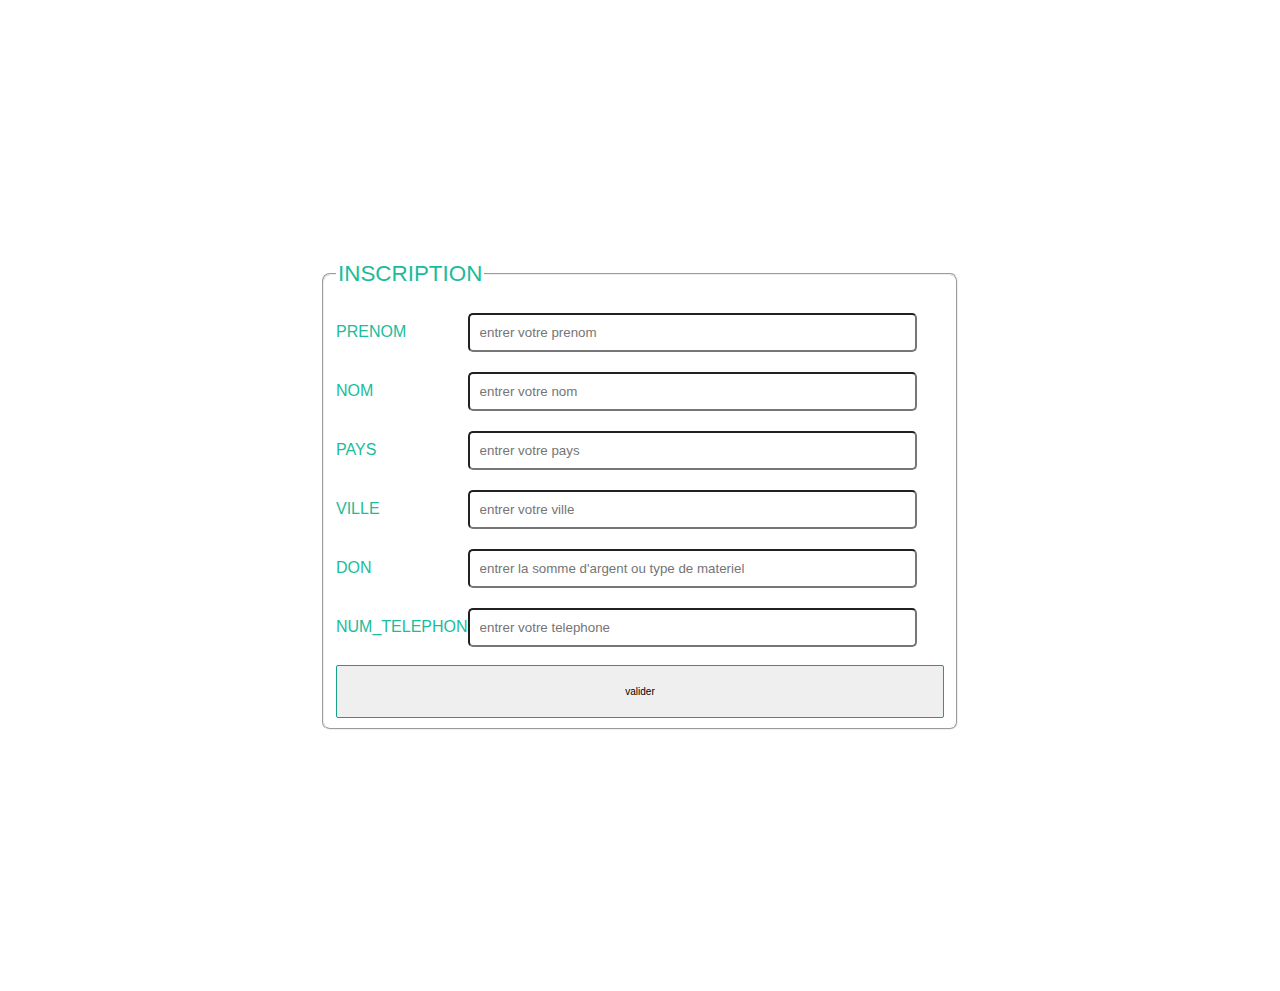
<file: projet_web/formulaire_donneur.html>
<!DOCTYPE html>
<html lang="en">

<head>
    <meta charset="UTF-8">
    <meta http-equiv="X-UA-Compatible" content="IE=edge">
    <meta name="viewport" content="width=device-width, initial-scale=1.0">
	<link  rel="stylesheet" href="assert/css/style_css.css"/>
    <title>AJAD</title>
	 
	
	
</head>
<body>
<form  action="connexion_donneur.php" method="get">
<fieldset>
<legend>  INSCRIPTION</legend>

<label>PRENOM</label><input type="text" name="PRENOM" placeholder="entrer votre prenom"/><br>
<label>NOM</label><input type="text" name="NOM" placeholder="entrer votre nom"/><br>

<label>PAYS</label><input type="text" name="PAYS" placeholder="entrer votre pays"/><br>
<label>VILLE</label><input type="text" name="VILLE" placeholder="entrer votre ville"/><br>
<label>DON</label><input type="int" name="DON" placeholder="entrer la somme d'argent ou type de materiel"/><br>
<label>NUM_TELEPHONE</label><input type="text" name="NUM_TELEPHONE" placeholder="entrer votre telephone"/><br>
<input type="submit" value="valider" name="submit" />

</fieldset>


</form>




</body>
</file>
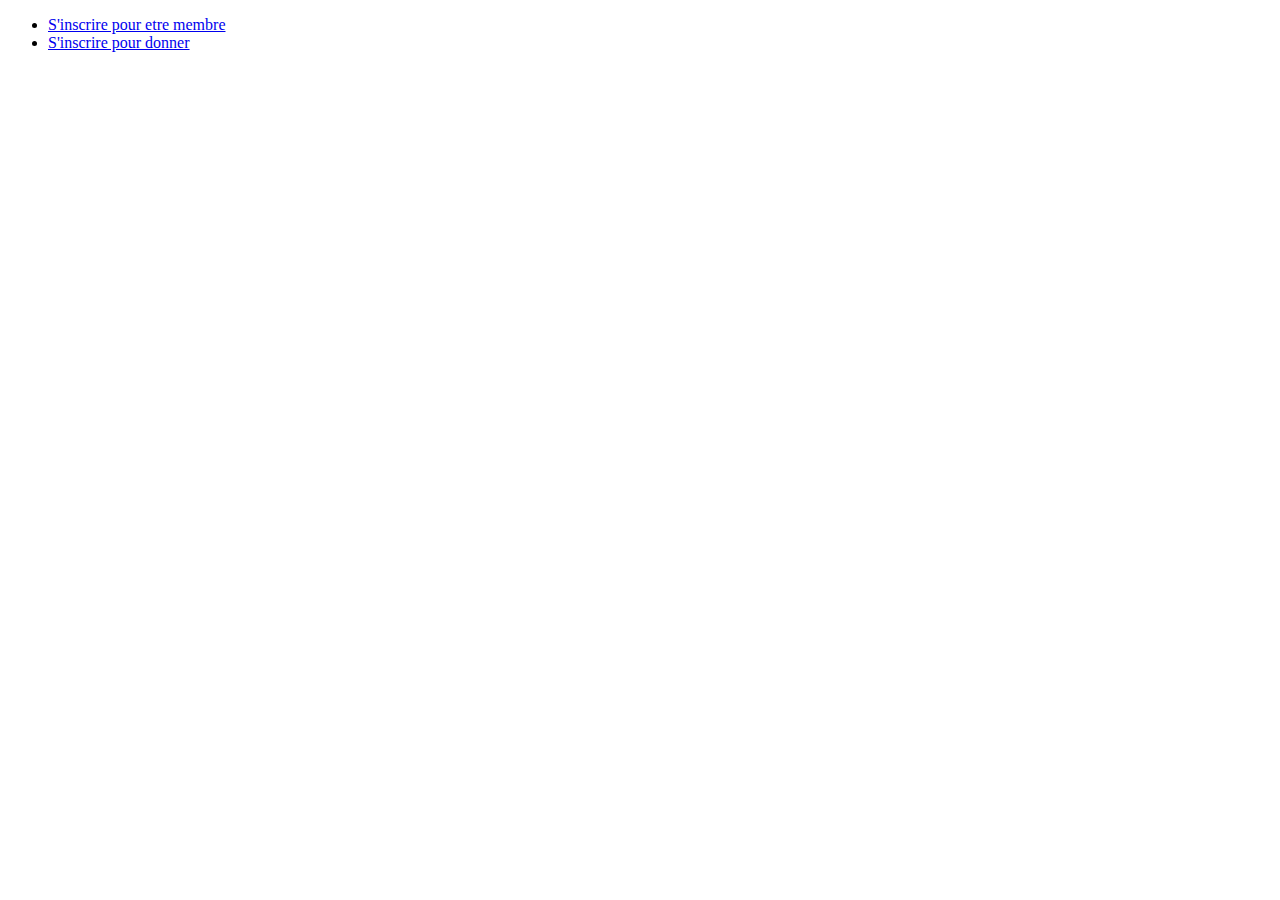
<file: projet_web/formulaire_inscription.html>
<!DOCTYPE html>
<html lang="en">
<head>
    <meta charset="UTF-8">
    <meta http-equiv="X-UA-Compatible" content="IE=edge">
    <meta name="viewport" content="width=device-width, initial-scale=1.0">
    <title>S'inscrire</title>
</head>
<body>
    <div>
        <ul>
        <li>
        <a href="formulaire_Membre.php" target="_blank" >S'inscrire pour etre membre</a>
        </li>
        <li>
            <a  href="formulaire_donneur.html" target="_blank">S'inscrire pour donner</a>
        </li>
        </ul>

    </div>
</body>
</html>
</file>
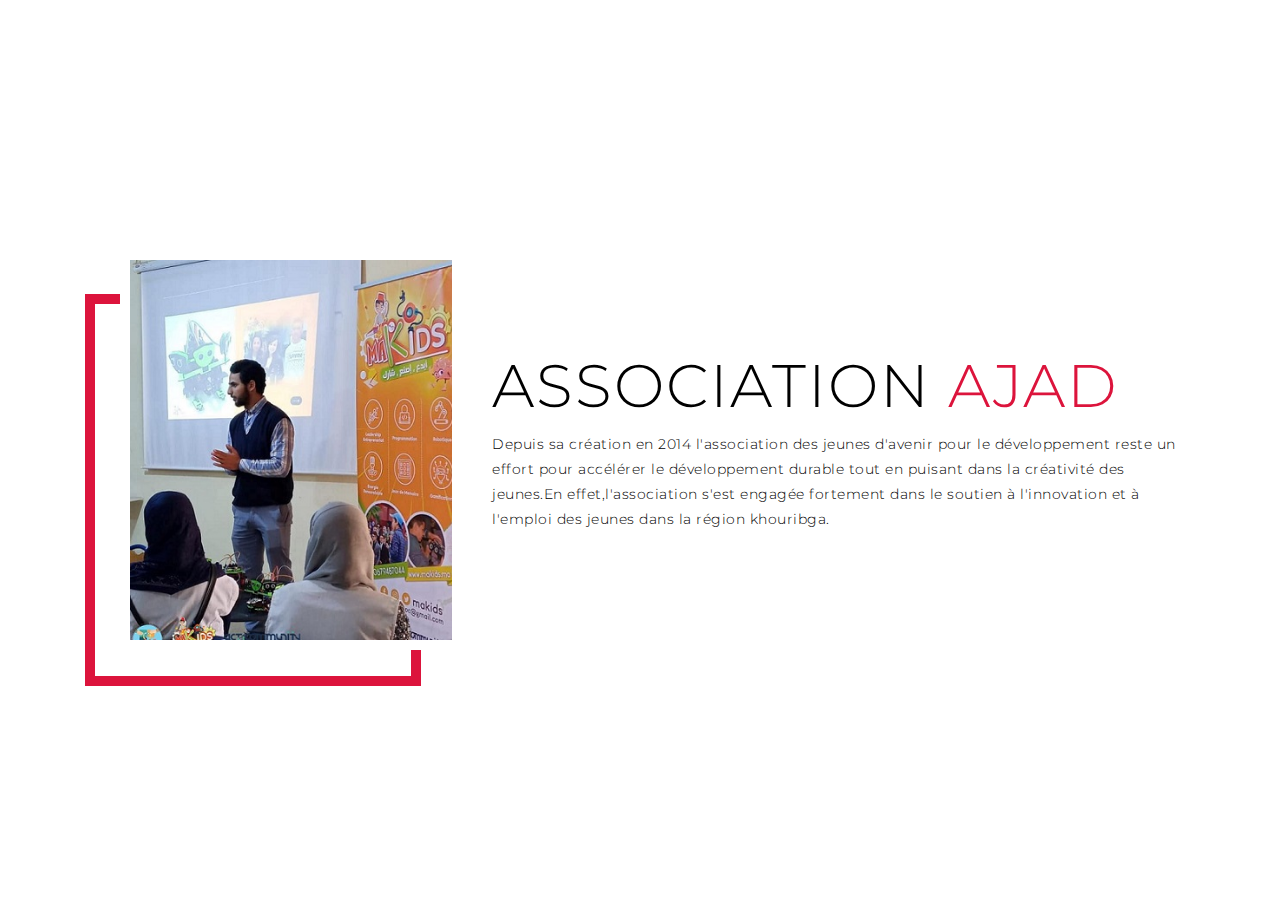
<file: projet_web/index3.html>
<!DOCTYPE html>
<html lang="en">
<head>
    <meta charset="UTF-8">
    <meta http-equiv="X-UA-Compatible" content="IE=edge">
    <meta name="viewport" content="width=device-width, initial-scale=1.0">
    <link rel="stylesheet" href="assert/css/styles.css">
    <title>Document</title>
   
</head>
<body>
    <section id="about">
        <div class="about container">
          <div class="col-left">
            <div class="about-img">
              <img src="assert/image/ABDI3.jpg" alt="img">
            </div>
          </div>
          <div class="col-right">
            <h1 class="section-title">ASSOCIATION <span>AJAD</span></h1>
            
            <p>
              Depuis sa création en 2014 l'association des jeunes d'avenir pour le développement reste un effort pour accélérer le développement durable tout en puisant dans la créativité des jeunes.En effet,l'association s'est engagée fortement dans le soutien à l'innovation
              et à l'emploi des jeunes dans la région khouribga.


            </p>
            
          </div>
        </div>
      </section>
</body>
</html>
</file>
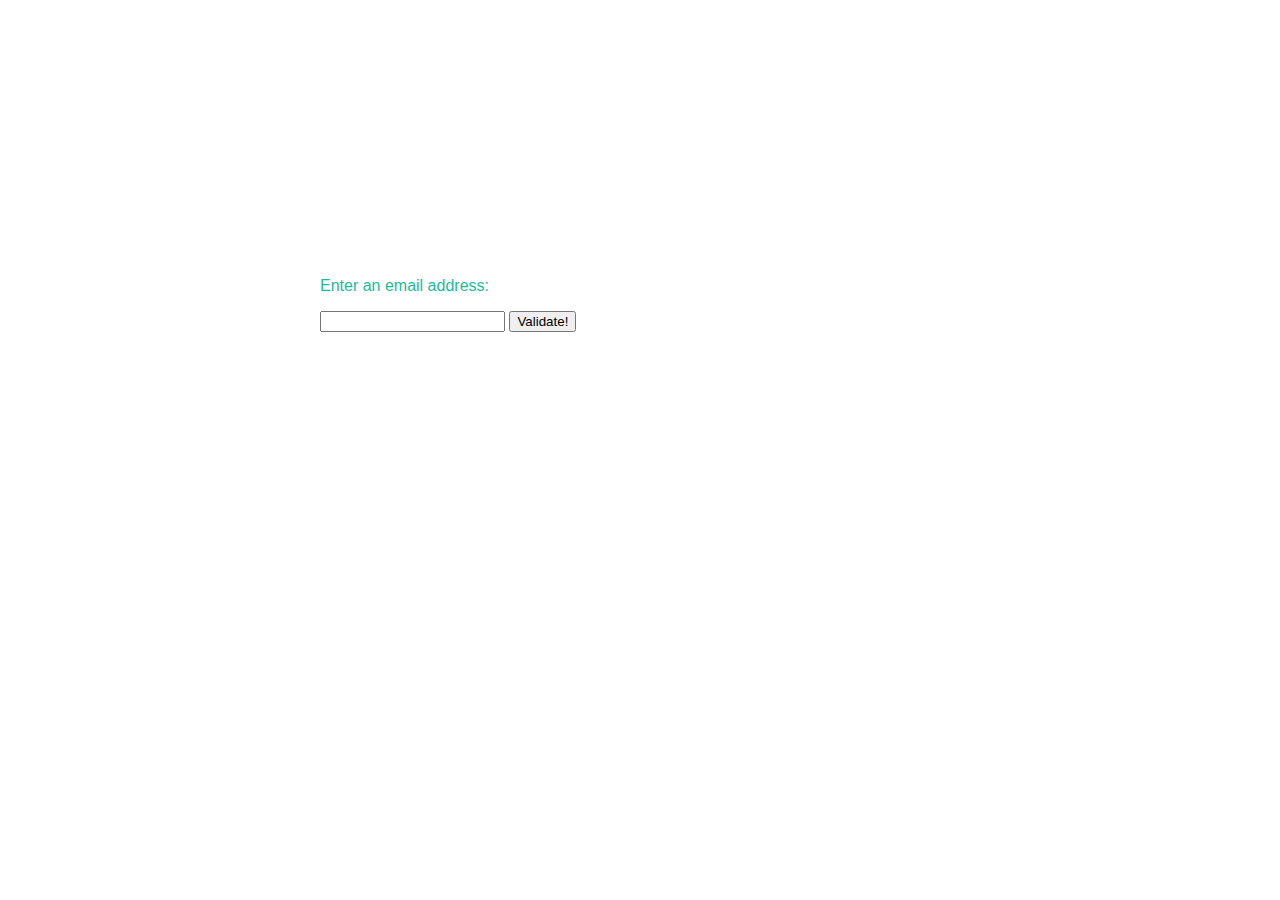
<file: projet_web/test.html>
<!DOCTYPE html>
<html lang="en">

<head>
    <meta charset="UTF-8">
    <meta http-equiv="X-UA-Compatible" content="IE=edge">
    <meta name="viewport" content="width=device-width, initial-scale=1.0">
	<link  rel="stylesheet" href="assert/css/style_css.css"/>
    <title>AJAD</title>
	 
	
	
</head>
<body>
    <script src="https://ajax.googleapis.com/ajax/libs/jquery/2.1.1/jquery.min.js"></script>
    <form>
      <p>Enter an email address:</p>
      <input id='email'>
      <button type='submit' id='validate'>Validate!</button>
    </form>
    <h2 id='result'></h2>

</body>
</html>
</file>
<file: projet_web/assert/css/style_css.css>
label{
	width: 20%;
	display:inline-block ;
	text-align:left;
}
body{
	width:50%;
	font-family:arial;
	margin:5px auto;
	padding:20%;
	color: #1abc9c;
}
fieldset{
	border-radius: 8px;
}
legend{
	font-size:1.4em;
	margin-bottom: 10px ;
}
input[type="text"],input[type="int"],input[type="email"],input[type="tel"],input[type="password"]{
border-radius: 5px;
padding: 10px;
width: 70%;
background-color: #ffff;	
margin:10px;
}
 input[type="submit"]{
	position:relative;
	padding: 20px;
	font-size:18px;
	border:1px solid #16a085;
	border-radius: 2px;
	margin-top: 8px;
	width: 100%;
	font-size :10px;
	font-style:bold;
	color: #000 ;
 }
</file>
<file: projet_web/assert/css/styles.css>
@import 'https://fonts.googleapis.com/css?family=Montserrat:300, 400, 700&display=swap';
@import 'https://fonts.googleapis.com/css?family=Montserrat:300, 400, 700&display=swap';
* {
padding: 0;
margin: 0;
box-sizing: border-box;
}
html {
font-size: 10px;
font-family: 'Montserrat', sans-serif;
scroll-behavior: smooth;
}
a {
text-decoration: none;
}
.container {
min-height: 100vh;
width: 100%;
display: flex;
align-items: center;
justify-content: center;
}
img {
height: 100%;
width: 100%;
object-fit: cover;
}
p {
color: black;
font-size: 1.4rem;
margin-top: 5px;
line-height: 2.5rem;
font-weight: 300;
letter-spacing: 0.05rem;
}
.section-title {
font-size: 4rem;
font-weight: 300;
color: black;
margin-bottom: 10px;
text-transform: uppercase;
letter-spacing: 0.2rem;
text-align: center;
}
.section-title span {
color: crimson;
}

.cta {
display: inline-block;
padding: 10px 30px;
color: white;
background-color: transparent;
border: 2px solid crimson;
font-size: 2rem;
text-transform: uppercase;
letter-spacing: 0.1rem;
margin-top: 30px;
transition: 0.3s ease;
transition-property: background-color, color;
}
.cta:hover {
color: white;
background-color: crimson;
}
.brand h1 {
font-size: 3rem;
text-transform: uppercase;
color: white;
}
.brand h1 span {
color: crimson;
}

/* Header section */
#header {
position: fixed;
z-index: 1000;
left: 0;
top: 0;
width: 100vw;
height: auto;
}
#header .header {
min-height: 8vh;
background-color: rgba(31, 30, 30, 0.24);
transition: 0.3s ease background-color;
}
#header .nav-bar {
display: flex;
align-items: center;
justify-content: space-between;
width: 100%;
height: 100%;
max-width: 1300px;
padding: 0 10px;
}
#header .nav-list ul {
list-style: none;
position: absolute;
background-color: rgb(31, 30, 30);
width: 100vw;
height: 100vh;
left: 100%;
top: 0;
display: flex;
flex-direction: column;
justify-content: center;
align-items: center;
z-index: 1;
overflow-x: hidden;
transition: 0.5s ease left;
}
#header .nav-list ul.active {
left: 0%;
}
#header .nav-list ul a {
font-size: 2.5rem;
font-weight: 500;
letter-spacing: 0.2rem;
text-decoration: none;
color: white;
text-transform: uppercase;
padding: 20px;
display: block;
}
#header .nav-list ul a::after {
content: attr(data-after);
position: absolute;
top: 50%;
left: 50%;
transform: translate(-50%, -50%) scale(0);
color: rgba(240, 248, 255, 0.021);
font-size: 13rem;
letter-spacing: 50px;
z-index: -1;
transition: 0.3s ease letter-spacing;
}
#header .nav-list ul li:hover a::after {
transform: translate(-50%, -50%) scale(1);
letter-spacing: initial;
}
#header .nav-list ul li:hover a {
color: crimson;
}
#header .hamburger {
height: 60px;
width: 60px;
display: inline-block;
border: 3px solid white;
border-radius: 50%;
position: relative;
display: flex;
align-items: center;
justify-content: center;
z-index: 100;
cursor: pointer;
transform: scale(0.8);
margin-right: 20px;
}
#header .hamburger:after {
position: absolute;
content: '';
height: 100%;
width: 100%;
border-radius: 50%;
border: 3px solid white;
animation: hamburger_puls 1s ease infinite;
}
#header .hamburger .bar {
height: 2px;
width: 30px;
position: relative;
background-color: white;
z-index: -1;
}
#header .hamburger .bar::after,
#header .hamburger .bar::before {
content: '';
position: absolute;
height: 100%;
width: 100%;
left: 0;
background-color: white;
transition: 0.3s ease;
transition-property: top, bottom;
}
#header .hamburger .bar::after {
top: 8px;
}
#header .hamburger .bar::before {
bottom: 8px;
}
#header .hamburger.active .bar::before {
bottom: 0;
}
#header .hamburger.active .bar::after {
top: 0;
}
/* End Header section */

/* Hero Section */
#hero {
background-image: url(./img/hero-bg.png);
background-size: cover;
background-position: top center;
position: relative;
z-index: 1;
}
#hero::after {
content: '';
position: absolute;
left: 0;
top: 0;
height: 100%;
width: 100%;
background-color: black;
opacity: 0.7;
z-index: -1;
}
#hero .hero {
max-width: 1200px;
margin: 0 auto;
padding: 0 50px;
justify-content: flex-start;
}
#hero h1 {
display: block;
width: fit-content;
font-size: 4rem;
position: relative;
color: transparent;
animation: text_reveal 0.5s ease forwards;
animation-delay: 1s;
}
#hero h1:nth-child(1) {
animation-delay: 1s;
}
#hero h1:nth-child(2) {
animation-delay: 2s;
}
#hero h1:nth-child(3) {
animation: text_reveal_name 0.5s ease forwards;
animation-delay: 3s;
}
#hero h1 span {
position: absolute;
top: 0;
left: 0;
height: 100%;
width: 0;
background-color: crimson;
animation: text_reveal_box 1s ease;
animation-delay: 0.5s;
}
#hero h1:nth-child(1) span {
animation-delay: 0.5s;
}
#hero h1:nth-child(2) span {
animation-delay: 1.5s;
}
#hero h1:nth-child(3) span {
animation-delay: 2.5s;
}

/* End Hero Section */

/* Services Section */
#services .services {
flex-direction: column;
text-align: center;
max-width: 1500px;
margin: 0 auto;
padding: 100px 0;
}
#services .service-top {
max-width: 500px;
margin: 0 auto;
}
#services .service-bottom {
display: flex;
align-items: center;
justify-content: center;
flex-wrap: wrap;
margin-top: 50px;
}
#services .service-item {
flex-basis: 80%;
display: flex;
align-items: flex-start;
justify-content: center;
flex-direction: column;
padding: 30px;
border-radius: 10px;
background-image: url(./img/img-1.png);
background-size: cover;
margin: 10px 5%;
position: relative;
z-index: 1;
overflow: hidden;
}
#services .service-item::after {
content: '';
position: absolute;
left: 0;
top: 0;
height: 100%;
width: 100%;
background-image: linear-gradient(60deg, #29323c 0%, #485563 100%);
opacity: 0.9;
z-index: -1;
}
#services .service-bottom .icon {
height: 80px;
width: 80px;
margin-bottom: 20px;
}
#services .service-item h2 {
font-size: 2rem;
color: white;
margin-bottom: 10px;
text-transform: uppercase;
}
#services .service-item p {
color: white;
text-align: left;
}
/* End Services Section */

/* Projects section */
#projects .projects {
flex-direction: column;
max-width: 1200px;
margin: 0 auto;
padding: 100px 0;
}
#projects .projects-header h1 {
margin-bottom: 50px;
}
#projects .all-projects {
display: flex;
align-items: center;
justify-content: center;
flex-direction: column;
}
#projects .project-item {
display: flex;
align-items: center;
justify-content: center;
flex-direction: column;
width: 80%;
margin: 20px auto;
overflow: hidden;
border-radius: 10px;
}
#projects .project-info {
padding: 30px;
flex-basis: 50%;
height: 100%;
display: flex;
align-items: flex-start;
justify-content: center;
flex-direction: column;
background-image: linear-gradient(60deg, #29323c 0%, #485563 100%);
color: white;
}
#projects .project-info h1 {
font-size: 4rem;
font-weight: 500;
}
#projects .project-info h2 {
font-size: 1.8rem;
font-weight: 500;
margin-top: 10px;
}
#projects .project-info p {
color: white;
}
#projects .project-img {
flex-basis: 50%;
height: 300px;
overflow: hidden;
position: relative;
}
#projects .project-img:after {
content: '';
position: absolute;
left: 0;
top: 0;
height: 100%;
width: 100%;
background-image: linear-gradient(60deg, #29323c 0%, #485563 100%);
opacity: 0.7;
}
#projects .project-img img {
transition: 0.3s ease transform;
}
#projects .project-item:hover .project-img img {
transform: scale(1.1);
}
/* End Projects section */

/* About Section */
#about .about {
flex-direction: column-reverse;
text-align: center;
max-width: 1200px;
margin: 0 auto;
padding: 100px 20px;
}
#about .col-left {
width: 250px;
height: 360px;
}
#about .col-right {
width: 100%;
}
#about .col-right h2 {
font-size: 1.8rem;
font-weight: 500;
letter-spacing: 0.2rem;
margin-bottom: 10px;
}
#about .col-right p {
margin-bottom: 20px;
}
#about .col-right .cta {
color: black;
margin-bottom: 50px;
padding: 10px 20px;
font-size: 2rem;
}
#about .col-left .about-img {
height: 100%;
width: 100%;
position: relative;
border: 10px solid white;
}
#about .col-left .about-img::after {
content: '';
position: absolute;
left: -33px;
top: 19px;
height: 98%;
width: 98%;
border: 7px solid crimson;
z-index: -1;
}
/* End About Section */

/* contact Section */
#contact .contact {
flex-direction: column;
max-width: 1200px;
margin: 0 auto;
width: 90%;
}
#contact .contact-items {
/* max-width: 400px; */
width: 100%;
}
#contact .contact-item {
width: 80%;
padding: 20px;
text-align: center;
border-radius: 10px;
padding: 30px;
margin: 30px;
display: flex;
justify-content: center;
align-items: center;
flex-direction: column;
box-shadow: 0px 0px 18px 0 #0000002c;
transition: 0.3s ease box-shadow;
}
#contact .contact-item:hover {
box-shadow: 0px 0px 5px 0 #0000002c;
}
#contact .icon {
width: 70px;
margin: 0 auto;
margin-bottom: 10px;
}
#contact .contact-info h1 {
font-size: 2.5rem;
font-weight: 500;
margin-bottom: 5px;
}
#contact .contact-info h2 {
font-size: 1.3rem;
line-height: 2rem;
font-weight: 500;
}
/*End contact Section */

/* Footer */
#footer {
background-image: linear-gradient(60deg, #29323c 0%, #485563 100%);
}
#footer .footer {
min-height: 200px;
flex-direction: column;
padding-top: 50px;
padding-bottom: 10px;
}
#footer h2 {
color: white;
font-weight: 500;
font-size: 1.8rem;
letter-spacing: 0.1rem;
margin-top: 10px;
margin-bottom: 10px;
}
#footer .social-icon {
display: flex;
margin-bottom: 30px;
}
#footer .social-item {
height: 50px;
width: 50px;
margin: 0 5px;
}
#footer .social-item img {
filter: grayscale(1);
transition: 0.3s ease filter;
}
#footer .social-item:hover img {
filter: grayscale(0);
}
#footer p {
color: white;
font-size: 1.3rem;
}
/* End Footer */

/* Keyframes */
@keyframes hamburger_puls {
0% {
  opacity: 1;
  transform: scale(1);
}
100% {
  opacity: 0;
  transform: scale(1.4);
}
}
@keyframes text_reveal_box {
50% {
  width: 100%;
  left: 0;
}
100% {
  width: 0;
  left: 100%;
}
}
@keyframes text_reveal {
100% {
  color: white;
}
}
@keyframes text_reveal_name {
100% {
  color: crimson;
  font-weight: 500;
}
}
/* End Keyframes */

/* Media Query For Tablet */
@media only screen and (min-width: 768px) {
.cta {
  font-size: 2.5rem;
  padding: 20px 60px;
}
h1.section-title {
  font-size: 6rem;
}

/* Hero */
#hero h1 {
  font-size: 7rem;
}
/* End Hero */

/* Services Section */
#services .service-bottom .service-item {
  flex-basis: 45%;
  margin: 2.5%;
}
/* End Services Section */

/* Project */
#projects .project-item {
  flex-direction: row;
}
#projects .project-item:nth-child(even) {
  flex-direction: row-reverse;
}
#projects .project-item {
  height: 400px;
  margin: 0;
  width: 100%;
  border-radius: 0;
}
#projects .all-projects .project-info {
  height: 100%;
}
#projects .all-projects .project-img {
  height: 100%;
}
/* End Project */

/* About */
#about .about {
  flex-direction: row;
}
#about .col-left {
  width: 600px;
  height: 400px;
  padding-left: 60px;
}
#about .about .col-left .about-img::after {
  left: -45px;
  top: 34px;
  height: 98%;
  width: 98%;
  border: 10px solid crimson;
}
#about .col-right {
  text-align: left;
  padding: 30px;
}
#about .col-right h1 {
  text-align: left;
}
/* End About */

/* contact  */
#contact .contact {
  flex-direction: column;
  padding: 100px 0;
  align-items: center;
  justify-content: center;
  min-width: 20vh;
}
#contact .contact-items {
  width: 100%;
  display: flex;
  flex-direction: row;
  justify-content: space-evenly;
  margin: 0;
}
#contact .contact-item {
  width: 30%;
  margin: 0;
  flex-direction: row;
}
#contact .contact-item .icon {
  height: 100px;
  width: 100px;
}
#contact .contact-item .icon img {
  object-fit: contain;
}
#contact .contact-item .contact-info {
  width: 100%;
  text-align: left;
  padding-left: 20px;
}
/* End contact  */
}
/* End Media Query For Tablet */

/* Media Query For Desktop */
@media only screen and (min-width: 1200px) {
/* header */
#header .hamburger {
  display: none;
}
#header .nav-list ul {
  position: initial;
  display: block;
  height: auto;
  width: fit-content;
  background-color: transparent;
}
#header .nav-list ul li {
  display: inline-block;
}
#header .nav-list ul li a {
  font-size: 1.8rem;
}
#header .nav-list ul a:after {
  display: none;
}
/* End header */

#services .service-bottom .service-item {
  flex-basis: 22%;
  margin: 1.5%;
}
}
</file>
